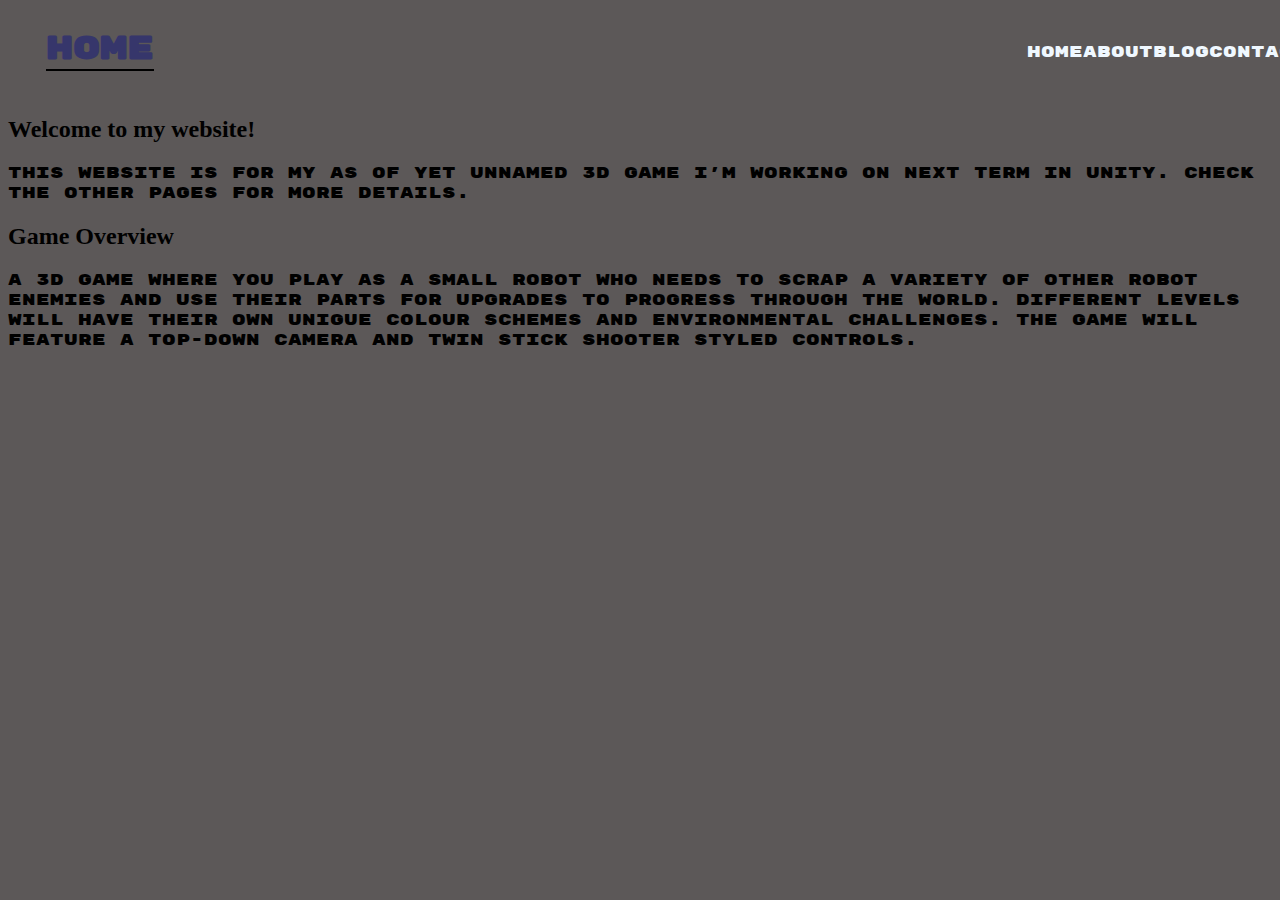
<file: index.html>
<!DOCTYPE html>
<html lang="en">
<head>
    <meta charset="UTF-8">
    <meta name="viewport" content="width=device-width, initial-scale=1.0">
    <title>3DGame</title>
    <link rel="stylesheet" href="style.css">
    <style>
    @import url('https://fonts.googleapis.com/css2?family=Rubik+Mono+One&display=swap');
    @import url('https://fonts.googleapis.com/css2?family=Iceland&display=swap');
    </style>
</head>
<body>
    <nav>
        <h1>Home</h1>
        <ul>
            <li><a class="active">Home</a></li>
            <li><a href="about.html">About</a></li>
            <li><a href="blog.html">Blog</a></li>
            <li><a href="contact.html">Contact</a></li>
        </ul>
    </nav>
    <div class="order">
    <div class="general">
        <h2>
            Welcome to my website!
        </h2>
        <p>
            This website is for my as of yet unnamed 3D game I'm working on next term in unity. Check the other pages for more details.
        </p>
    </div>

    <div class="general">
        <h2>
            Game Overview
        </h2>
        <p>
            A 3D game where you play as a small robot who needs to scrap a variety of other robot enemies and use their parts for upgrades to progress through the world.
            Different levels will have their own unigue colour schemes and environmental challenges.
            The game will feature a top-down camera and twin stick shooter styled controls.
        </p>
    </div>
    </div>
</body>
</html>
</file>
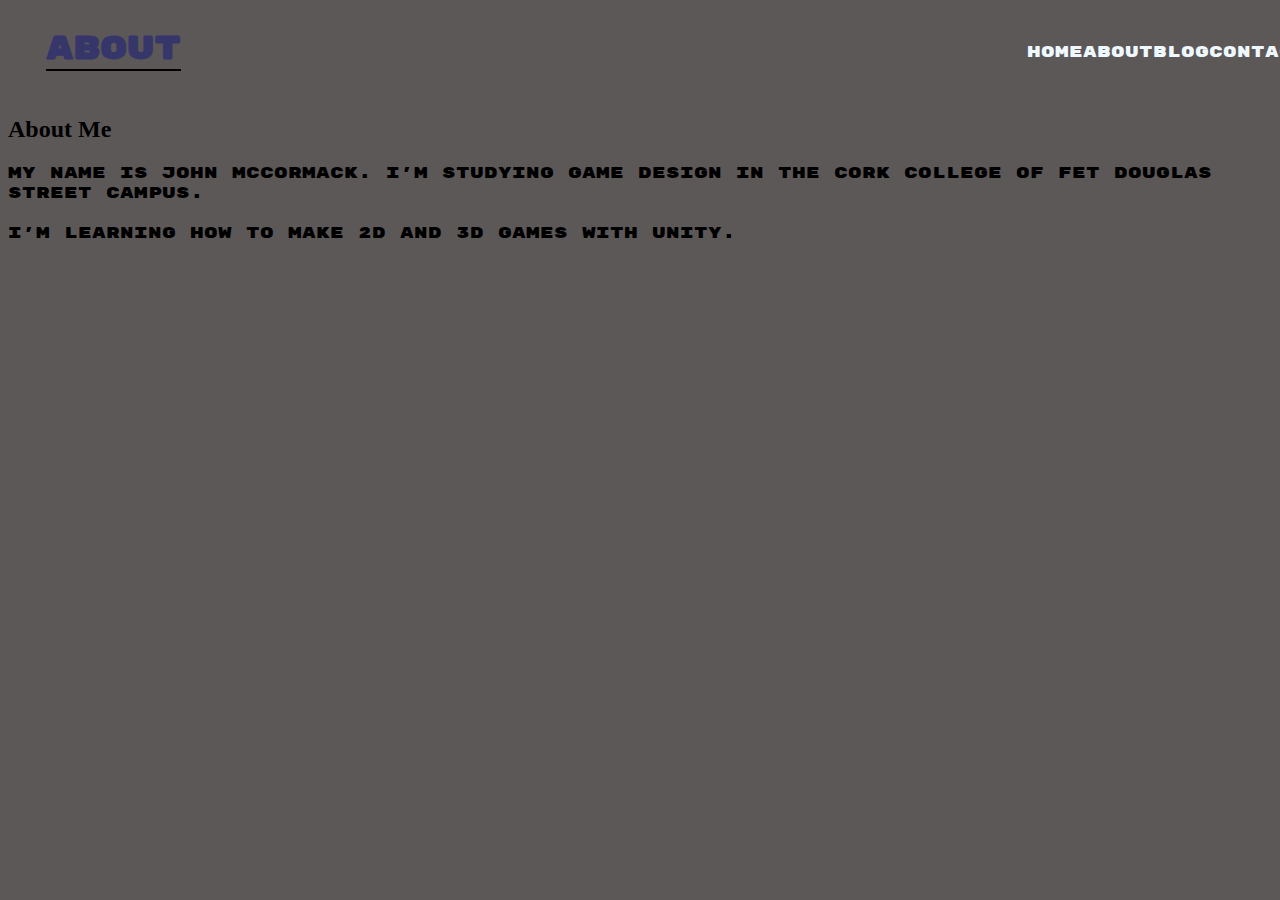
<file: about.html>
<!DOCTYPE html>
<html lang="en">
<head>
    <meta charset="UTF-8">
    <meta name="viewport" content="width=device-width, initial-scale=1.0">
    <title>3DGame</title>
    <link rel="stylesheet" href="style.css">
    <style>
    @import url('https://fonts.googleapis.com/css2?family=Rubik+Mono+One&display=swap');
    @import url('https://fonts.googleapis.com/css2?family=Iceland&display=swap');
    </style>
</head>
<body>
    <nav>
        <h1>About</h1>
        <ul>
            <li><a href="index.html">Home</a></li>
            <li><a class="active">About</a></li>
            <li><a href="blog.html">Blog</a></li>
            <li><a href="contact.html">Contact</a></li>
        </ul>
    </nav>
    <div class="order">
    <div class="general">
        <h2>
            About Me
        </h2>
        <p>
            My name is John McCormack. I'm studying game design in the Cork College of FET douglas street campus. 
            <br><br>
            I'm learning how to make 2D and 3D games with Unity.
        </p>
    </div>
    </div>
</body>
</html>
</file>
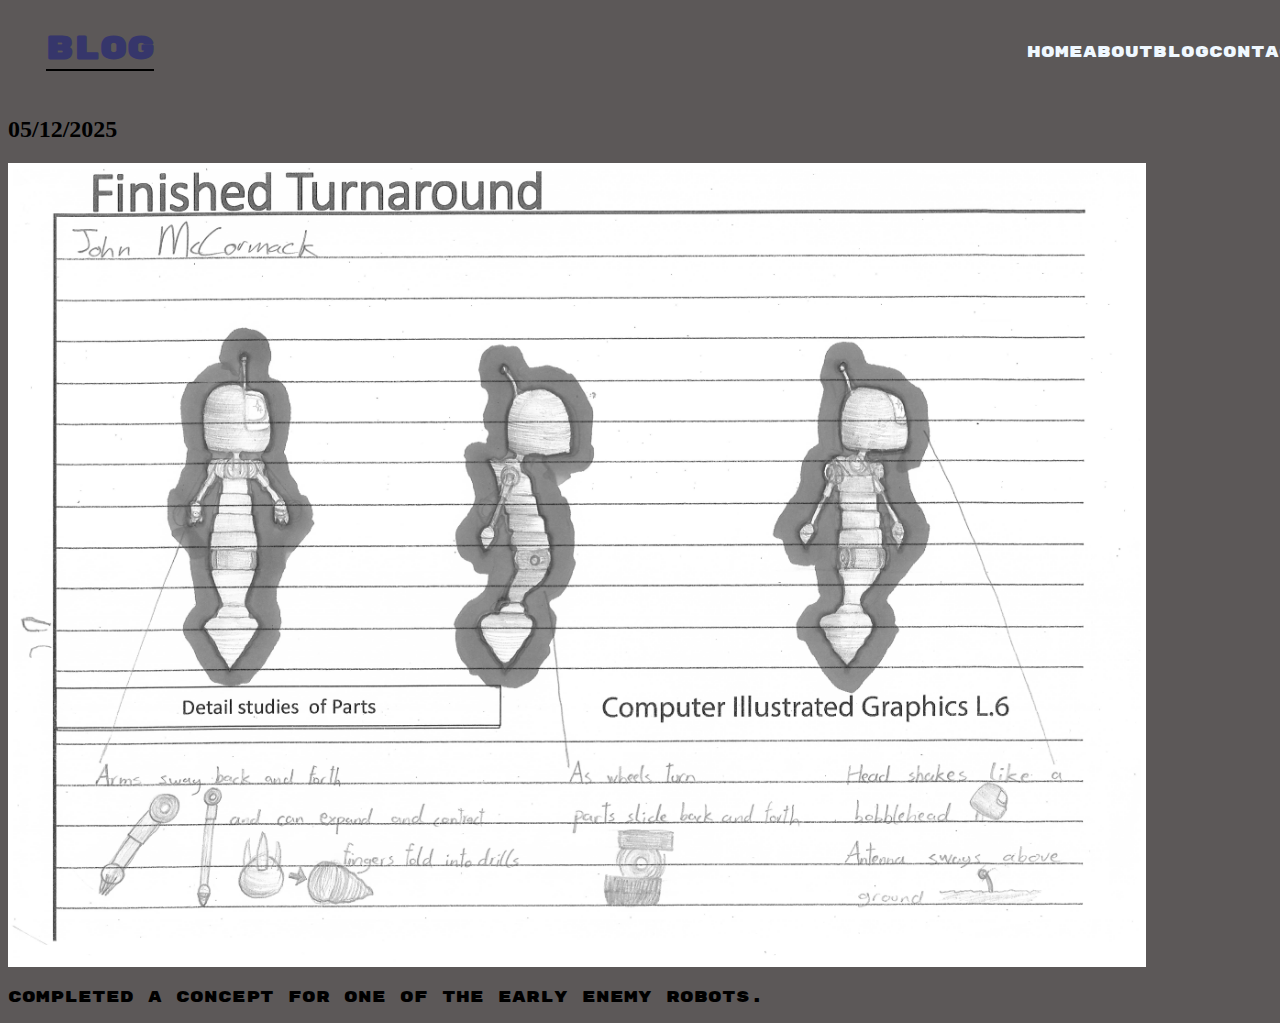
<file: blog.html>
<!DOCTYPE html>
<html lang="en">
<head>
    <meta charset="UTF-8">
    <meta name="viewport" content="width=device-width, initial-scale=1.0">
    <title>Document</title>
    <link rel="stylesheet" href="style.css">
    <style>
    @import url('https://fonts.googleapis.com/css2?family=Rubik+Mono+One&display=swap');
    @import url('https://fonts.googleapis.com/css2?family=Iceland&display=swap');
    </style>
</head>
<body>
    <nav>
        <h1>Blog</h1>
        <ul>
            <li><a href="index.html">Home</a></li>
            <li><a href="about.html">About</a></li>
            <li><a class="active">Blog</a></li>
            <li><a href="contact.html">Contact</a></li>
        </ul>
    </nav>
    <div class="order">
    <div class="general">
        <h2>
            05/12/2025
        </h2>
        <div class="image">
        <img src="enemyRobot.jpg" width="90%">
        </div>
        <p>
            Completed a concept for one of the early enemy robots.
        </p>
    </div>
    </div>
</body>
</html>
</file>
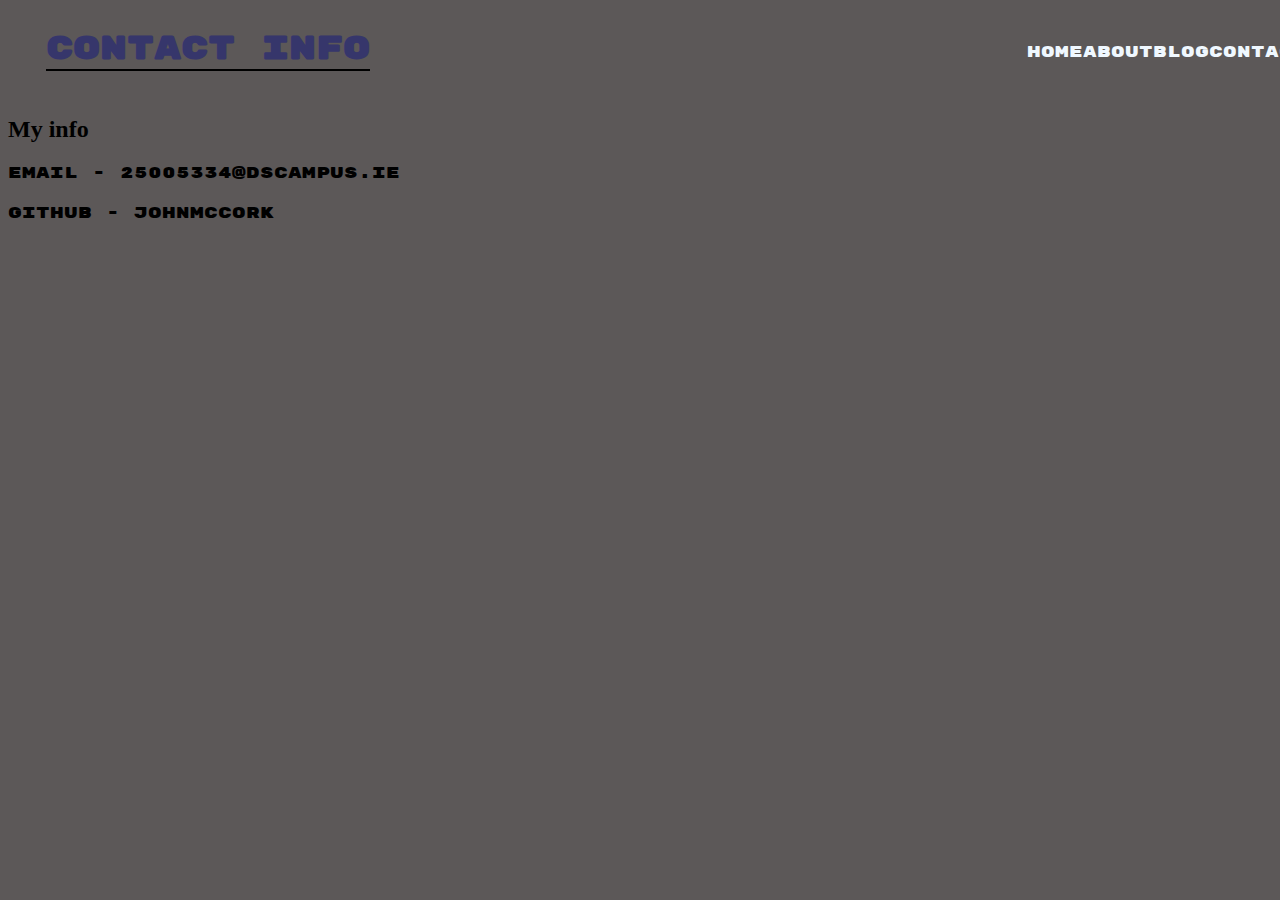
<file: contact.html>
<!DOCTYPE html>
<html lang="en">
<head>
    <meta charset="UTF-8">
    <meta name="viewport" content="width=device-width, initial-scale=1.0">
    <title>3DGame</title>
    <link rel="stylesheet" href="style.css">
    <style>
    @import url('https://fonts.googleapis.com/css2?family=Rubik+Mono+One&display=swap');
    @import url('https://fonts.googleapis.com/css2?family=Iceland&display=swap');
    </style>
</head>
<body>
    <nav>
        <h1>Contact Info</h1>
        <ul>
            <li><a href="index.html">Home</a></li>
            <li><a href="about.html">About</a></li>
            <li><a href="blog.html">Blog</a></li>
            <li><a class="active">Contact</a></li>
        </ul>
    </nav>
    <div class="order">
    <div class="general">
        <h2>
            My info
        </h2>
        <p>
            Email - 25005334@dscampus.ie
            <br><br>
            Github - johnmccork
        </p>
    </div>
    </div>
</body>
</html>
</file>
<file: style.css>
body{
    background-color: #5c5858;
}

.centered{
    text-align: center;
}

.downsize{
    font-size: smaller;
    opacity: 80%;
}

p{
    font-family:"Rubik Mono One";
}

h1{
    color: #36366B;
    font-family:"Rubik Mono One";
    border-bottom: black 2px solid;
    margin-bottom: 2%;
    text-align: center;
}

nav, ul{
    display: flex;
}

nav{
    justify-content: space-between;
    padding-left: 3%;
}

ul{
    width: 20%;
    justify-content: space-around;
    align-items: center;
}

li{
    list-style-type: none;
}

a{
    text-decoration: none;
    color: aliceblue;
    font-family:"Rubik Mono One";
}

nav p{
    font-family:"Rubik Mono One";
    font-weight: bolder;
    font-size: larger;
}
</file>
